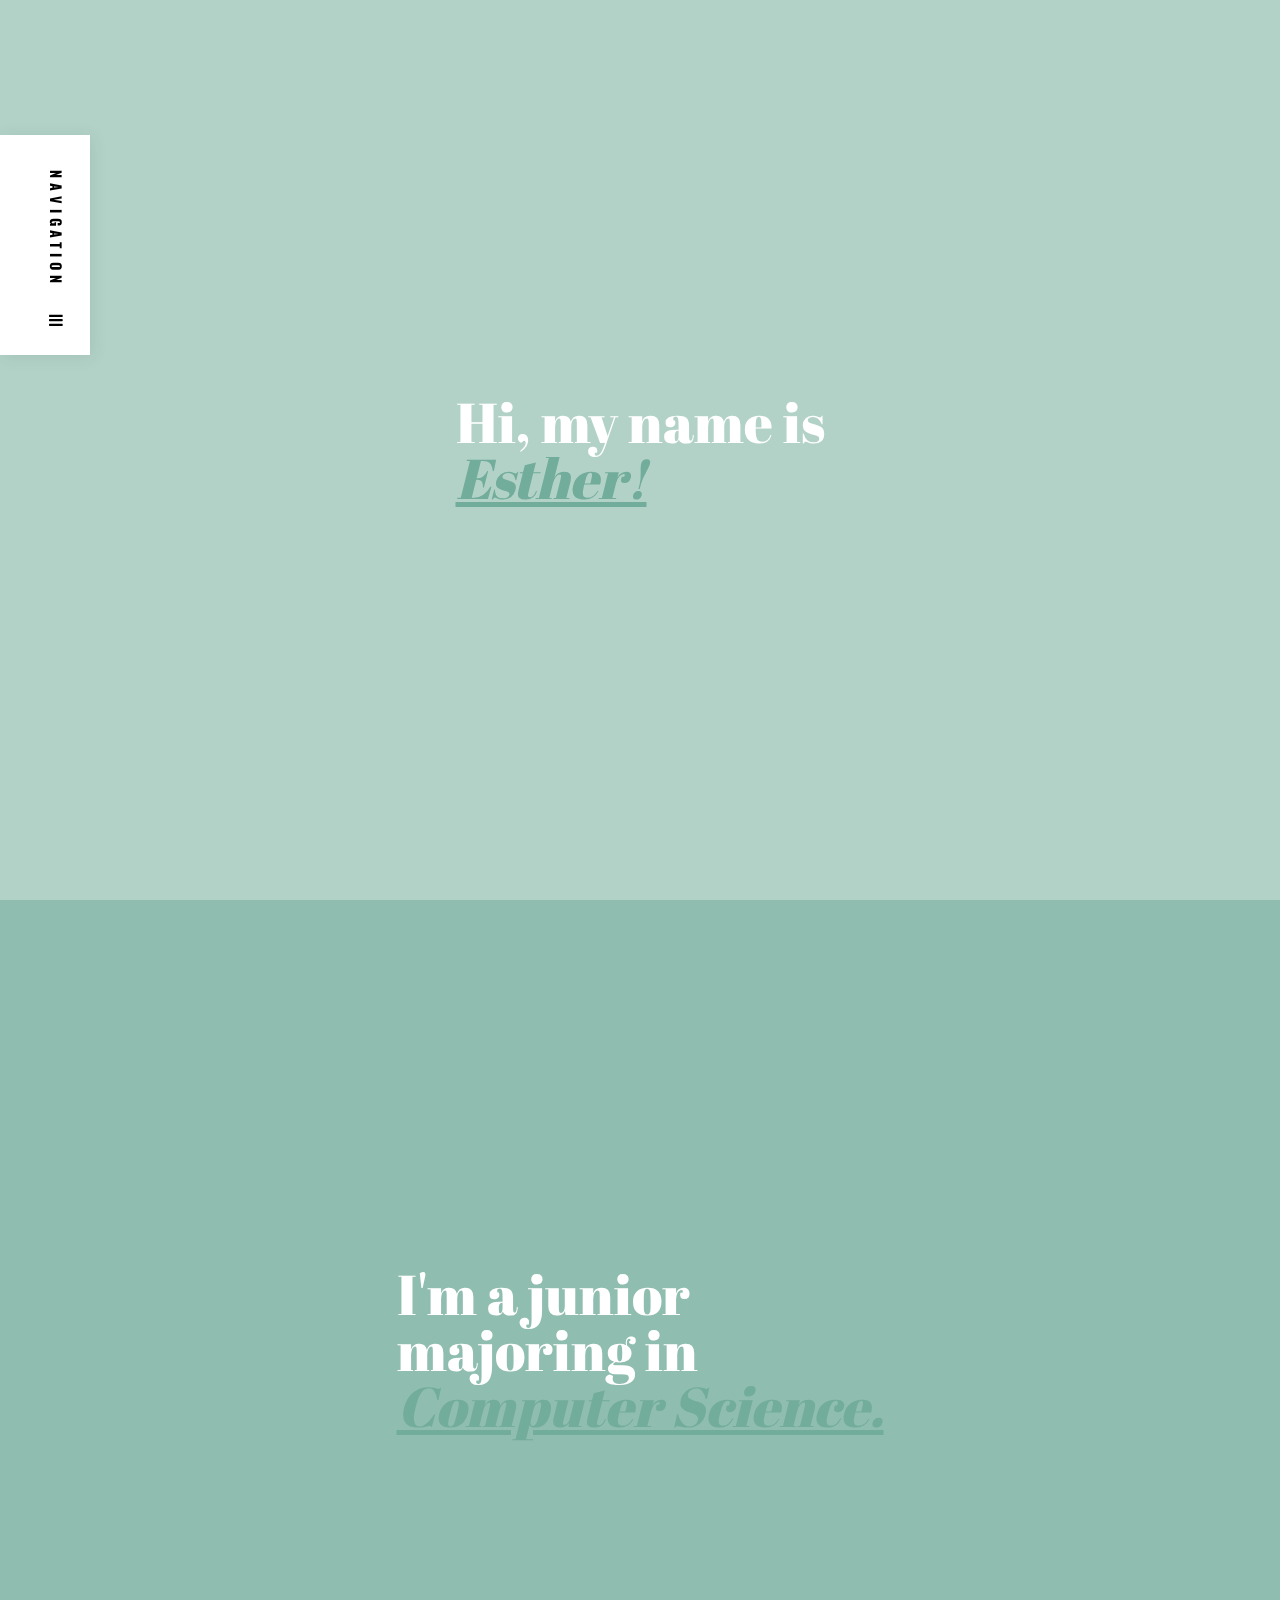
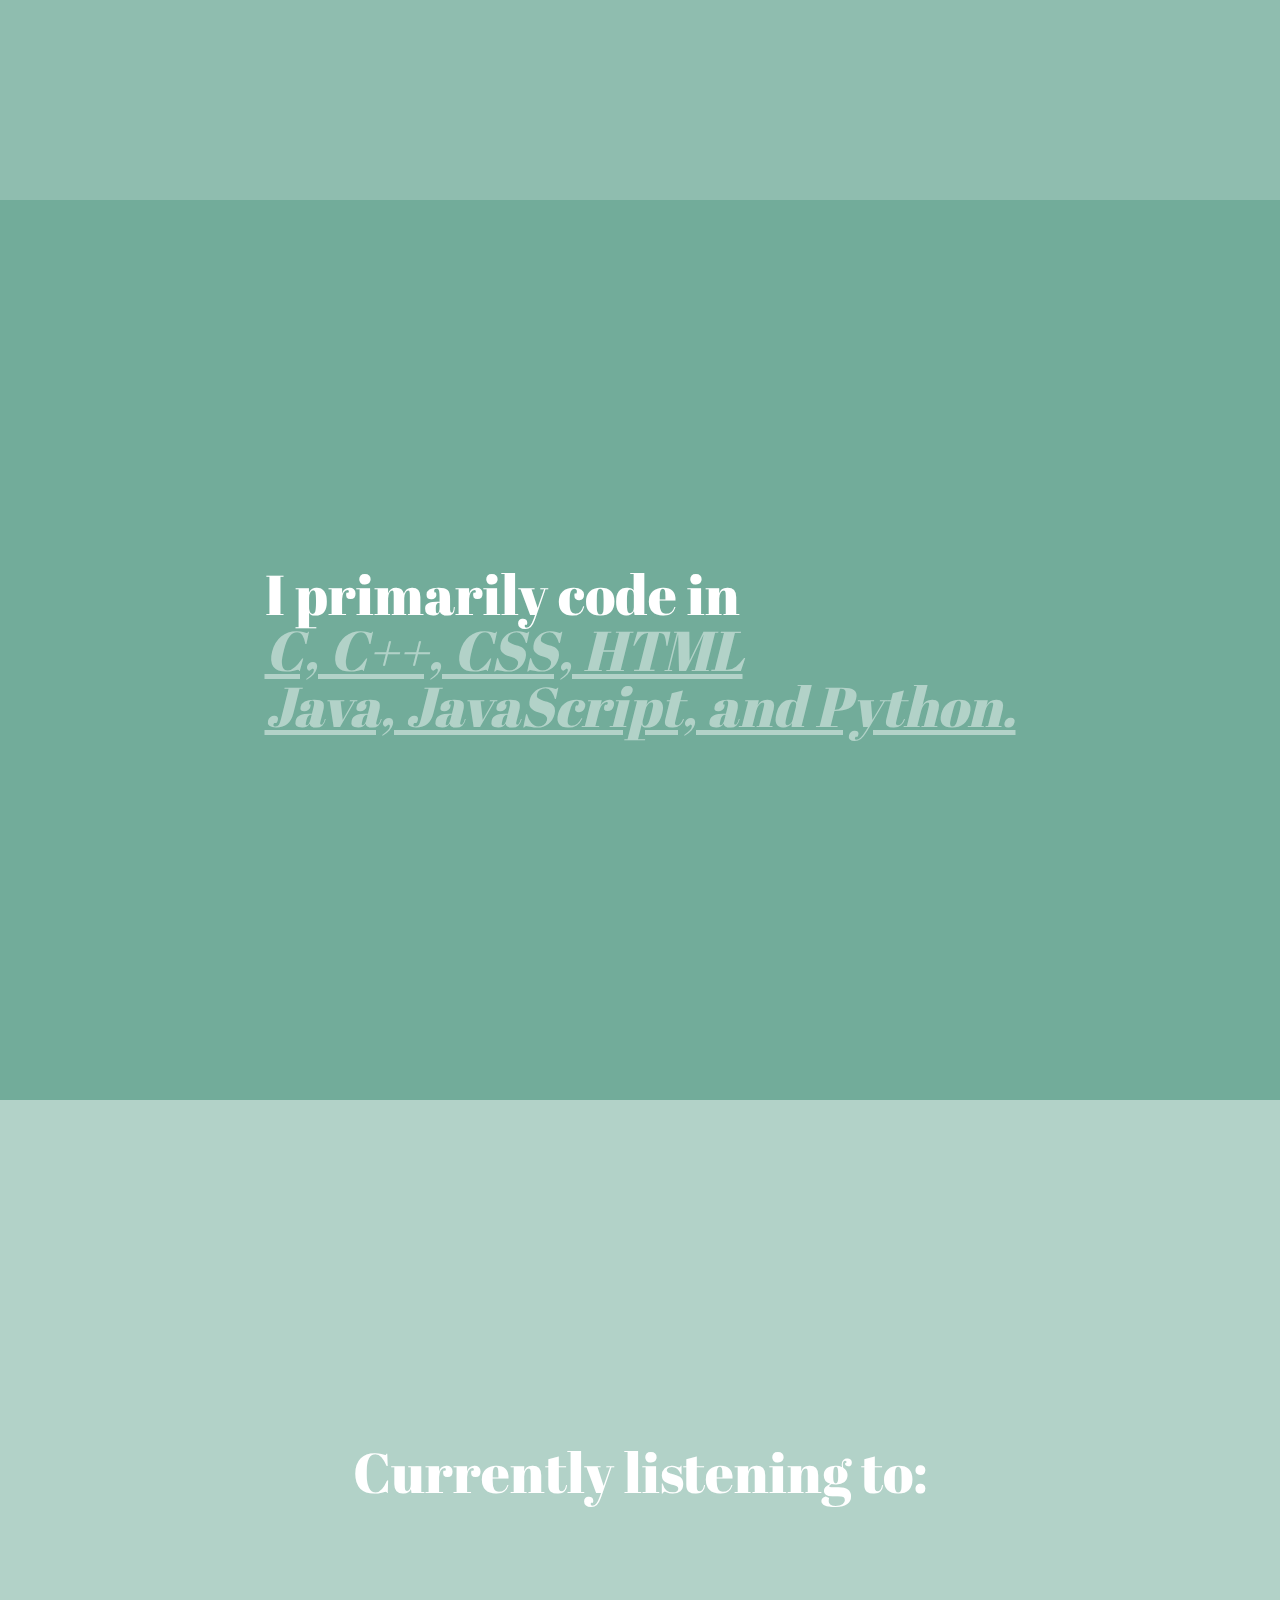
<file: about/about.html>
<!DOCTYPE html>
<html>
    <head>
        <meta charset="UTF-8">
        <meta name="viewport" content="width=device-width, initial-scale=1.0">
        <title>About Me</title>
        <link rel="stylesheet" href="about.css">
        <link rel="stylesheet" href="https://cdnjs.cloudflare.com/ajax/libs/font-awesome/4.7.0/css/font-awesome.min.css">
        <script defer src="about.js"></script>
    </head>
    <body>
        <div class="navbar--container sticky">
            <div class="navbar--title"><h4>navigation</h4></div>
            <div class="navbar--icon"><i class="fa fa-bars"></i></div>
        </div>
        <div class="nav--open close sticky">
            <div class="nav--open-icon"><i class="fa fa-times"></i></div>
            <div class="nav--open-menu">
                <a href="https://esther588.github.io/about/about.html">about</a>
                <a href="https://esther588.github.io/work/work.html">work</a>
                <a href="https://esther588.github.io/data/data.html">data</a>
                <a href="https://esther588.github.io/contact/contact.html">contact</a>
            </div>
        </div>

        <section>
            <h1>Hi, my name is <br><span>Esther!</span></h1>
        </section>
        <section class="two">
            <h1>I'm a junior <br>majoring in <br><span>Computer Science.</span></h1>
        </section>
        <section class="three">
            <h1>I primarily code in <br><span class="light">C, C++, CSS, HTML</span><br><span class="light">Java, JavaScript, and Python.</span></h1>
        </section>
        <section>
            <h1>Currently listening to: <br><br></h1>
            <iframe style="border-radius:12px" src="https://open.spotify.com/embed/track/0dY5UKCKuwW3s2aotWZjhj?utm_source=generator" width="40%" height="100" frameBorder="0" allowfullscreen="" allow="autoplay; clipboard-write; encrypted-media; fullscreen; picture-in-picture"></iframe>
        </section>
    </body>
</html>
</file>
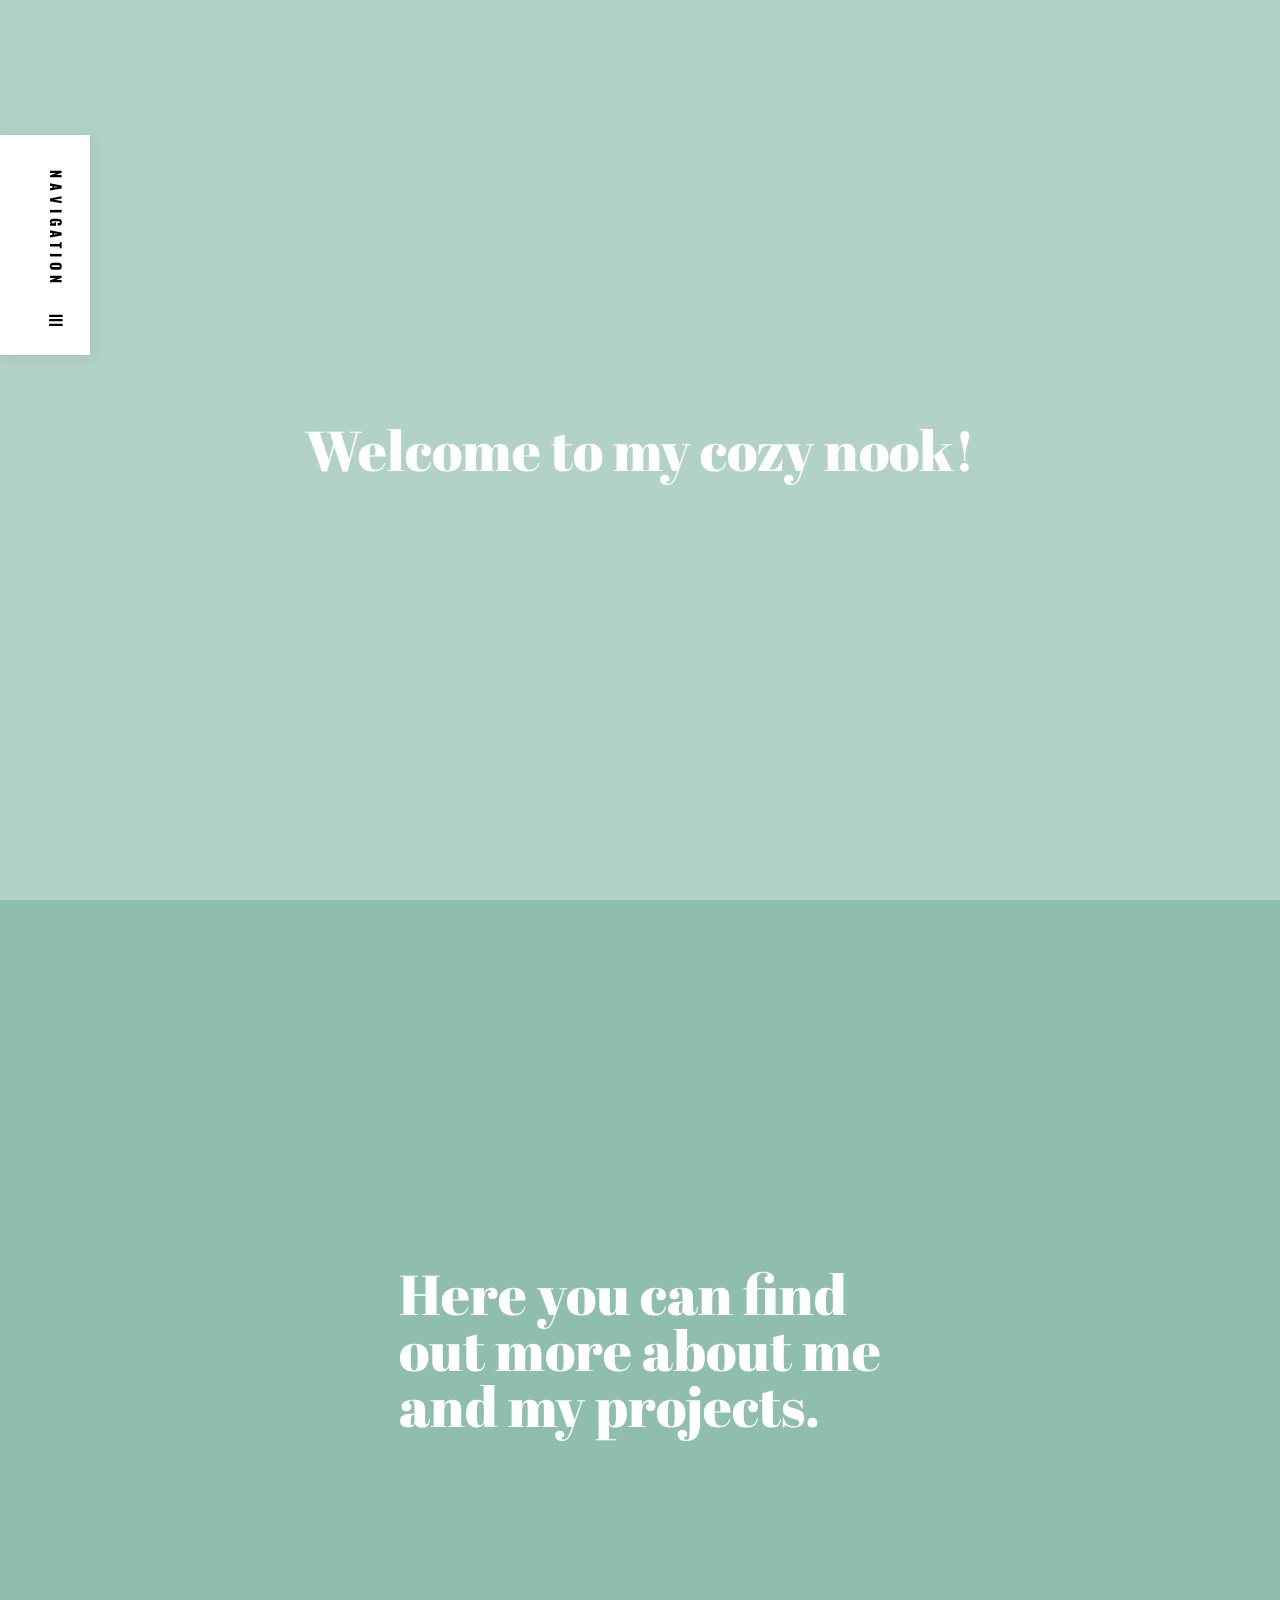
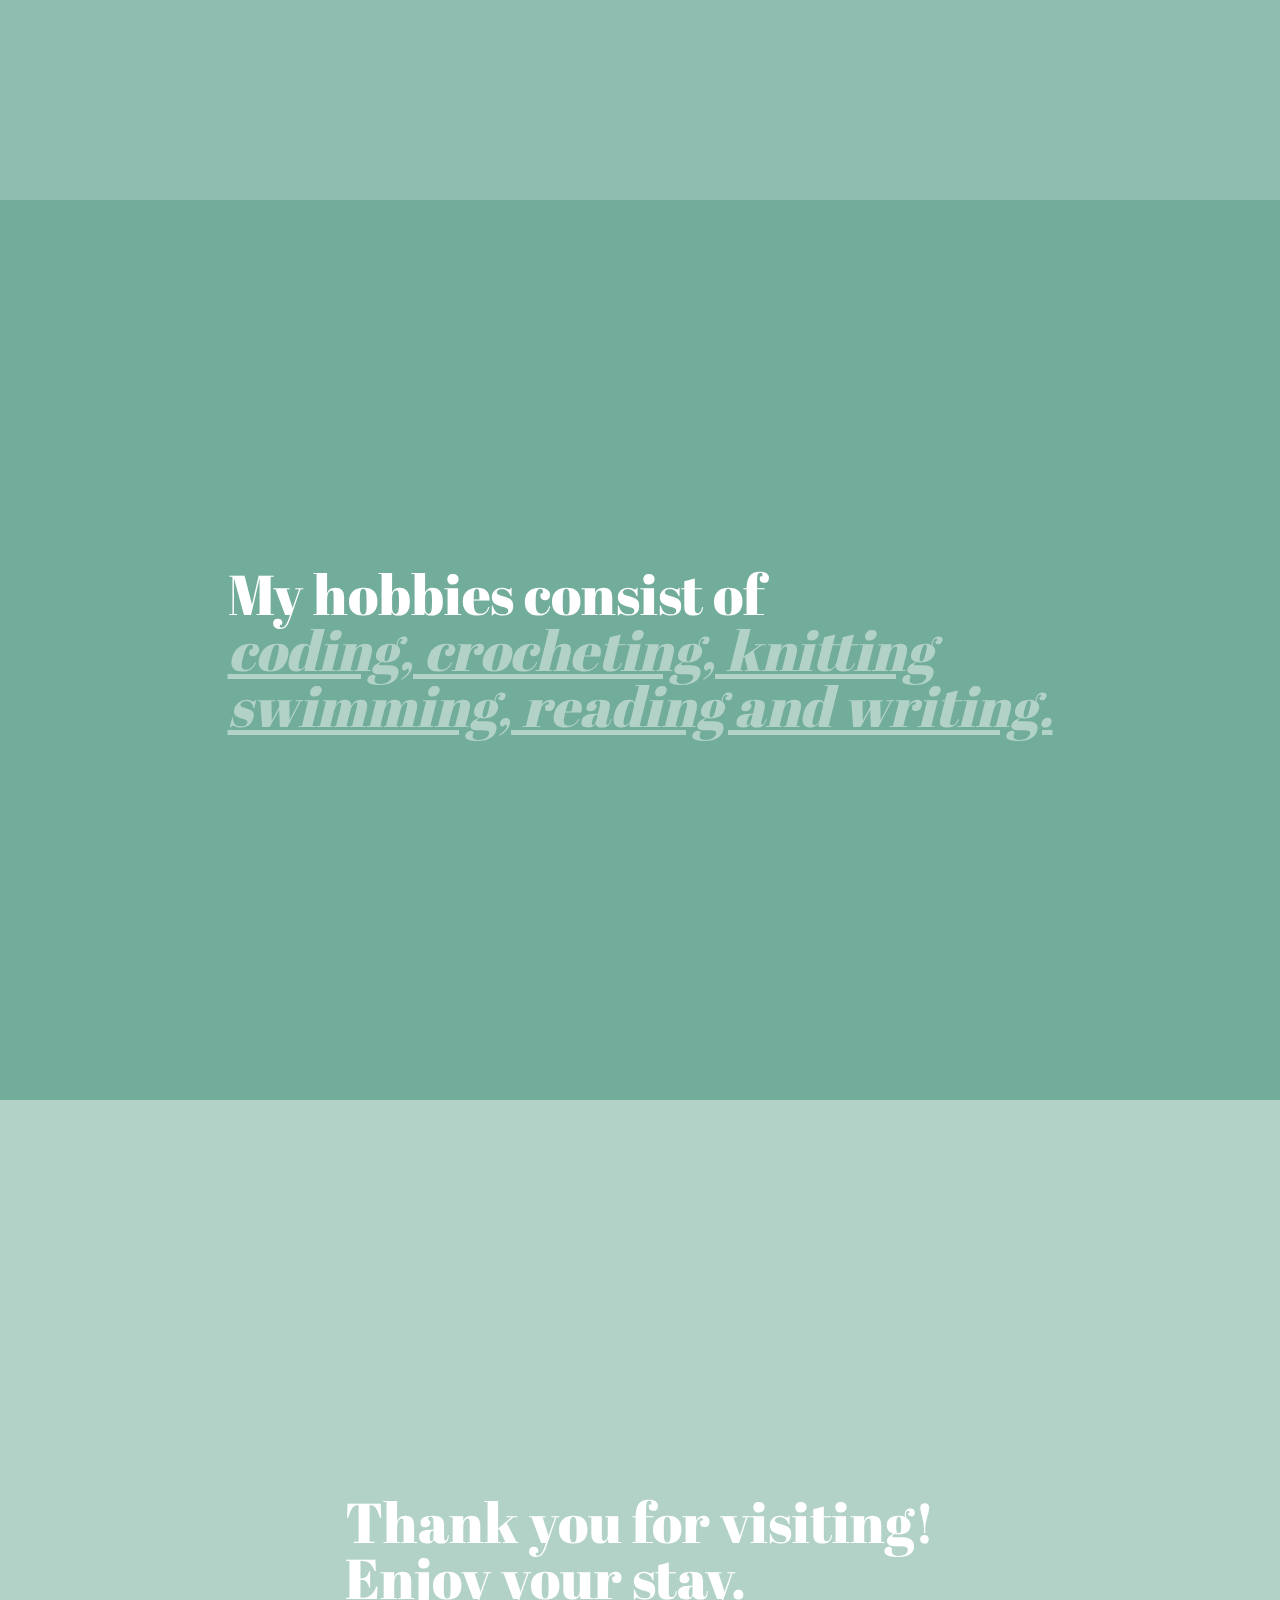
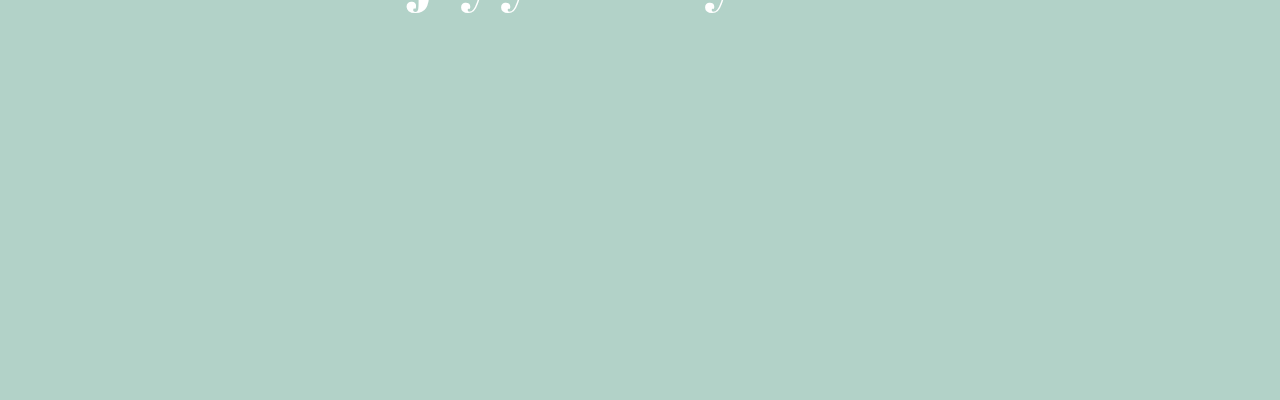
<file: home/home.html>
<!DOCTYPE html>
<html>
    <head>
        <meta charset="UTF-8">
        <meta name="viewport" content="width=device-width, initial-scale=1.0">
        <title>A Cozy Nook</title>
        <link rel="stylesheet" href="home.css">
        <link rel="stylesheet" href="https://cdnjs.cloudflare.com/ajax/libs/font-awesome/4.7.0/css/font-awesome.min.css">
        <script defer src="home.js"></script>
    </head>
        <!--<div class="container">
            <div class="center-container">
                <h2>Hope you enjoy your stay here!</h2>
            </div>
            <div class="small-container">
                <img src="https://c.tenor.com/Q8iB1LY2jB4AAAAM/teletubbies-crazy-dance.gif" width="420" height="320">
                <img src="https://pbs.twimg.com/media/FE5Pi6sX0AMTuBQ?format=jpg&name=large" alt="Roma Montagov and Juliette Cai" width="420" height="320">
                <video controls width="410" height="320">
                    <source src="videos/harryosbourn.mp4" type="video/mp4">Sorry, your browser doesn't support embedded videos.
                </video>
            </div>
            <div class="center-container">
                <p class="alignleft" style="font-size:15px">&emsp;&ensp;Yellow Teletubby dancing in a tutu.</p>
                <p class="aligncenter" style="font-size:15px">Roma Montagov and Juliette Cai from These Violent Delights and Our Violent Ends. Both by Chloe Gong.</p>
                <p class="alignright" style="font-size:15px">Fancam of James Franco as Harry Osbourn from Spiderman.</p>
            </div>
        </div>-->

        <!--<style>
            /* Add a black background color to the top navigation */
            nav {
                background-color: #B4CFB0;
                overflow: hidden;
            }

            /* Style the links inside the navigation bar */
            nav a {
                float: left;
                color: #f2f2f2;
                text-align: center;
                padding: 14px 16px;
                text-decoration: none;
                font-family:'Trebuchet MS';
                font-size: 17px;
            }

            /* Change the color of links on hover */
            nav a:hover {
                background-color: #F2FFE9;
                color: black;
            }

            .container {
                height: 600;
                margin: 20px;
                background-color: #94B49F;
            }

            .small-container {
                height: 600;
                margin: 20px;
                background-color: #94B49F;
            }

            .center-container {
                text-align: center;
                font-family:"Georgia", serif;
            }

            .alignleft {
                float: left;
                width: 35%;
                text-align: left;
            }

            .aligncenter {
                float: left;
                width: 30%;
                text-align: center;
            }

            .alignright {
                float: left;
                width: 33.33333%;
                text-align: right;
            }

            div {
                text-align: justify;
            }

            div img {
                display: inline-block;
            }

            div:after {
                content: '';
                display: inline-block;
                width: 100%;
            }

        </style>-->
        <body>
            <div class="navbar--container sticky">
                <div class="navbar--title"><h4>navigation</h4></div>
                <div class="navbar--icon"><i class="fa fa-bars"></i></div>
            </div>
            <div class="nav--open close sticky">
                <div class="nav--open-icon"><i class="fa fa-times"></i></div>
                <div class="nav--open-menu">
                    <a href="https://esther588.github.io/about/about.html">about</a>
                    <a href="https://esther588.github.io/work/work.html">work</a>
                    <a href="https://esther588.github.io/data/data.html">data</a>
                    <a href="https://esther588.github.io/contact/contact.html">contact</a>
                </div>
            </div>
              
            <section>
                <h1>Welcome to my cozy nook!</h1>
            </section>
            <section class="two">
                <h1>Here you can find<br>out more about me<br>and my projects.<br></h1>
            </section>
            <section class="three">
                <h1>My hobbies consist of <br><span class="light">coding, crocheting, knitting</span><br><span class="light">swimming, reading and writing.</span></h1>
            </section>
            <section>
                <h1>Thank you for visiting!<br>Enjoy your stay.<br></h1>
            </section>
        </body>
</html>
</file>
<file: about/about.css>
@import url("https://fonts.googleapis.com/css?family=Abril+Fatface|Oswald:200,400|Playfair+Display:400,400i");
body {
  margin: 0;
  background: #b2d2c8;
}

a {
  text-decoration: none;
  color: #92BFB1;
}

a:hover {
  background: #92BFB1;
  color: #333333;
}

.sticky {
  position: fixed;
  z-index: 10;
}

.navbar--container {
  top: 15%;
  background: #ffffff;
  height: 220px;
  width: 90px;
  -webkit-box-shadow: 2px 2px 15px rgba(51, 51, 51, 0.1);
          box-shadow: 2px 2px 15px rgba(51, 51, 51, 0.1);
}

.navbar--icon {
  margin-top: 24px;
  margin-left: 49px;
  font-size: 1em;
}

.navbar--icon:hover {
  color: #92BFB1;
  cursor: pointer;
}

.navbar--title {
  margin-left: 27px;
  margin-top: 35px;
}

.navbar--title h4 {
  -webkit-writing-mode: vertical-rl;
      -ms-writing-mode: tb-rl;
          writing-mode: vertical-rl;
  font-family: "Oswald", sans-serif;
  letter-spacing: .34em;
  text-transform: uppercase;
  font-size: 0.9em;
}

.nav--open {
  height: 100vh;
  width: 300px;
  background: #ffffff;
  -webkit-transition: all 0.4s ease-out;
  transition: all 0.4s ease-out;
  opacity: 1;
  -webkit-box-shadow: 2px 2px 15px rgba(51, 51, 51, 0.1);
          box-shadow: 2px 2px 15px rgba(51, 51, 51, 0.1);
}

.nav--open-icon {
  text-align: right;
  padding: 20px;
}

.nav--open-icon i {
  font-size: 1.8em;
  color: #92BFB1;
}

.nav--open-icon i:hover {
  color: #333333;
  cursor: pointer;
}

.nav--open-menu {
  height: 100%;
  display: -webkit-box;
  display: -ms-flexbox;
  display: flex;
  -webkit-box-orient: vertical;
  -webkit-box-direction: normal;
      -ms-flex-direction: column;
          flex-direction: column;
  text-align: center;
  margin-top: 30px;
}

.nav--open-menu a {
  font-size: 2em;
  font-weight: 100;
  font-family: "Playfair Display", serif;
  padding: 15px 0;
}

.close {
  -webkit-transform: translateX(-300px);
          transform: translateX(-300px);
  -webkit-transition: all 0.4s ease-out;
  transition: all 0.4s ease-out;
  opacity: 0;
}

section {
  height: 100vh;
  width: 100%;
  display: -webkit-box;
  display: -ms-flexbox;
  display: flex;
  -webkit-box-align: center;
      -ms-flex-align: center;
          align-items: center;
  -webkit-box-pack: center;
      -ms-flex-pack: center;
          justify-content: center;
  -webkit-box-orient: vertical;
  -webkit-box-direction: normal;
      -ms-flex-direction: column;
          flex-direction: column;
}

.two {
  background: #8fbdaf;
}

.three {
  background: #72ac9a;
}

h1 {
  font-family: "Abril Fatface", serif;
  margin: 0;
  line-height: 1em;
  font-weight: 100;
  color: #ffffff;
  font-size: 3.5em;
}

h1 span {
  font-style: italic;
  text-decoration: underline;
  color: #72ac9a;
}

.light {
  color: #b2d2c8;
}

.underline {
  text-decoration: underline;
}
/*# sourceMappingURL=home.css.map */
</file>
<file: home/home.css>
@import url("https://fonts.googleapis.com/css?family=Abril+Fatface|Oswald:200,400|Playfair+Display:400,400i");
body {
  margin: 0;
  background: #b2d2c8;
}

a {
  text-decoration: none;
  color: #92BFB1;
}

a:hover {
  background: #92BFB1;
  color: #333333;
}

.sticky {
  position: fixed;
  z-index: 10;
}

.navbar--container {
  top: 15%;
  background: #ffffff;
  height: 220px;
  width: 90px;
  -webkit-box-shadow: 2px 2px 15px rgba(51, 51, 51, 0.1);
          box-shadow: 2px 2px 15px rgba(51, 51, 51, 0.1);
}

.navbar--icon {
  margin-top: 24px;
  margin-left: 49px;
  font-size: 1em;
}

.navbar--icon:hover {
  color: #92BFB1;
  cursor: pointer;
}

.navbar--title {
  margin-left: 27px;
  margin-top: 35px;
}

.navbar--title h4 {
  -webkit-writing-mode: vertical-rl;
      -ms-writing-mode: tb-rl;
          writing-mode: vertical-rl;
  font-family: "Oswald", sans-serif;
  letter-spacing: .34em;
  text-transform: uppercase;
  font-size: 0.9em;
}

.nav--open {
  height: 100vh;
  width: 300px;
  background: #ffffff;
  -webkit-transition: all 0.4s ease-out;
  transition: all 0.4s ease-out;
  opacity: 1;
  -webkit-box-shadow: 2px 2px 15px rgba(51, 51, 51, 0.1);
          box-shadow: 2px 2px 15px rgba(51, 51, 51, 0.1);
}

.nav--open-icon {
  text-align: right;
  padding: 20px;
}

.nav--open-icon i {
  font-size: 1.8em;
  color: #92BFB1;
}

.nav--open-icon i:hover {
  color: #333333;
  cursor: pointer;
}

.nav--open-menu {
  height: 100%;
  display: -webkit-box;
  display: -ms-flexbox;
  display: flex;
  -webkit-box-orient: vertical;
  -webkit-box-direction: normal;
      -ms-flex-direction: column;
          flex-direction: column;
  text-align: center;
  margin-top: 30px;
}

.nav--open-menu a {
  font-size: 2em;
  font-weight: 100;
  font-family: "Playfair Display", serif;
  padding: 15px 0;
}

.close {
  -webkit-transform: translateX(-300px);
          transform: translateX(-300px);
  -webkit-transition: all 0.4s ease-out;
  transition: all 0.4s ease-out;
  opacity: 0;
}

section {
  height: 100vh;
  width: 100%;
  display: -webkit-box;
  display: -ms-flexbox;
  display: flex;
  -webkit-box-align: center;
      -ms-flex-align: center;
          align-items: center;
  -webkit-box-pack: center;
      -ms-flex-pack: center;
          justify-content: center;
  -webkit-box-orient: vertical;
  -webkit-box-direction: normal;
      -ms-flex-direction: column;
          flex-direction: column;
}

.two {
  background: #8fbdaf;
}

.three {
  background: #72ac9a;
}

h1 {
  font-family: "Abril Fatface", serif;
  margin: 0;
  line-height: 1em;
  font-weight: 100;
  color: #ffffff;
  font-size: 3.5em;
}

h1 span {
  font-style: italic;
  text-decoration: underline;
  color: #72ac9a;
}

.light {
  color: #b2d2c8;
}

.underline {
  text-decoration: underline;
}
/*# sourceMappingURL=home.css.map */
</file>
